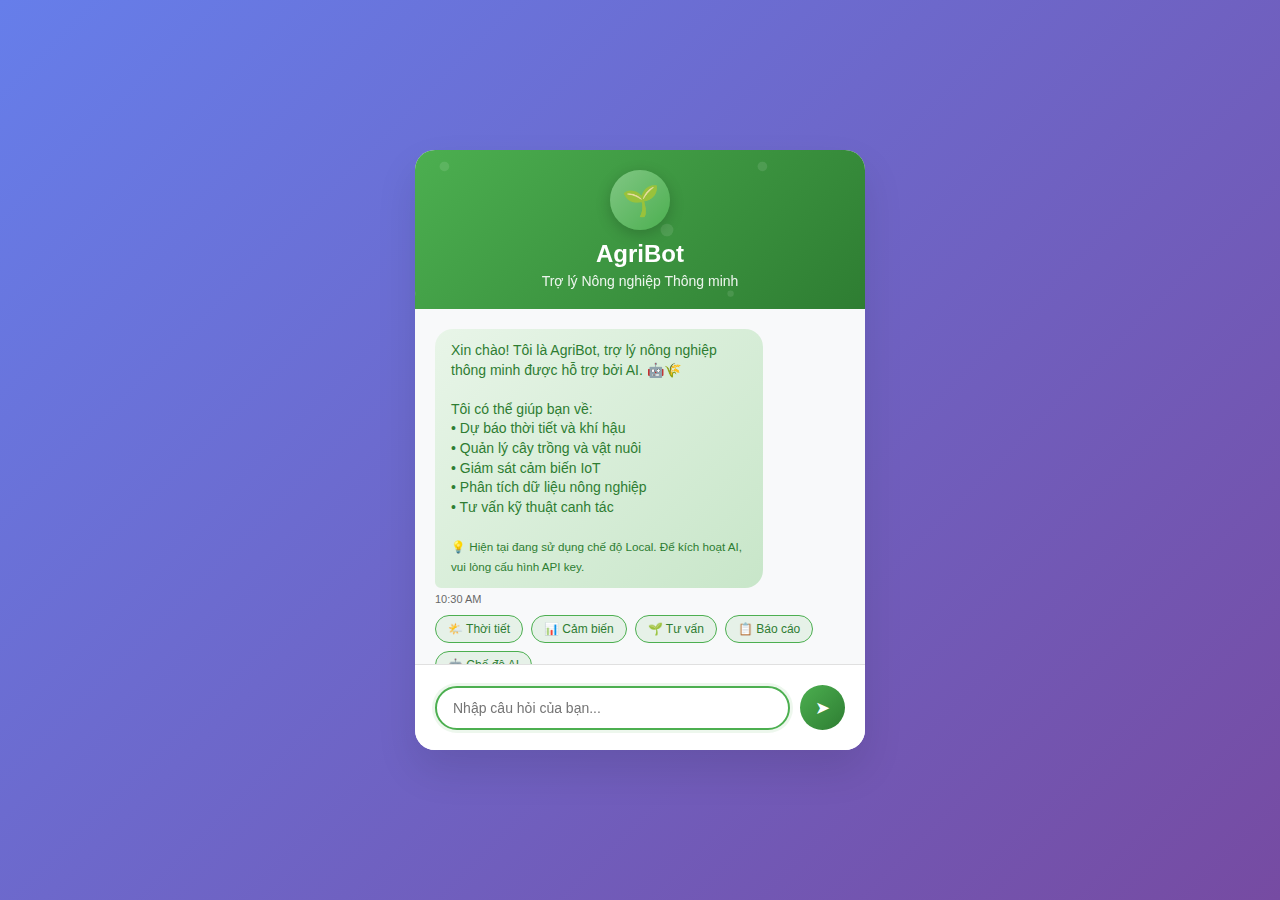
<file: ai.html>
<!DOCTYPE html>
<html lang="vi">
<head>
    <meta charset="UTF-8">
    <meta name="viewport" content="width=device-width, initial-scale=1.0">
    <title>AgriBot - Trợ lý Nông nghiệp Thông minh</title>
    <style>
        * {
            margin: 0;
            padding: 0;
            box-sizing: border-box;
        }

        body {
            font-family: 'Segoe UI', Tahoma, Geneva, Verdana, sans-serif;
            background: linear-gradient(135deg, #667eea 0%, #764ba2 100%);
            min-height: 100vh;
            display: flex;
            justify-content: center;
            align-items: center;
            padding: 20px;
        }

        .chatbot-container {
            width: 100%;
            max-width: 450px;
            height: 600px;
            background: rgba(255, 255, 255, 0.95);
            border-radius: 20px;
            box-shadow: 0 20px 40px rgba(0, 0, 0, 0.1);
            backdrop-filter: blur(10px);
            overflow: hidden;
            display: flex;
            flex-direction: column;
            animation: slideUp 0.5s ease-out;
        }

        @keyframes slideUp {
            from {
                transform: translateY(30px);
                opacity: 0;
            }
            to {
                transform: translateY(0);
                opacity: 1;
            }
        }

        .header {
            background: linear-gradient(135deg, #4CAF50 0%, #2E7D32 100%);
            color: white;
            padding: 20px;
            text-align: center;
            position: relative;
            overflow: hidden;
        }

        .header::before {
            content: '';
            position: absolute;
            top: -50%;
            left: -50%;
            width: 200%;
            height: 200%;
            background: url('data:image/svg+xml,<svg xmlns="http://www.w3.org/2000/svg" viewBox="0 0 100 100"><circle cx="50" cy="50" r="2" fill="white" opacity="0.1"/><circle cx="20" cy="20" r="1" fill="white" opacity="0.1"/><circle cx="80" cy="30" r="1.5" fill="white" opacity="0.1"/><circle cx="30" cy="80" r="1" fill="white" opacity="0.1"/><circle cx="70" cy="70" r="1" fill="white" opacity="0.1"/></svg>');
            animation: float 20s infinite linear;
        }

        @keyframes float {
            0% { transform: translate(-50%, -50%) rotate(0deg); }
            100% { transform: translate(-50%, -50%) rotate(360deg); }
        }

        .bot-avatar {
            width: 60px;
            height: 60px;
            background: linear-gradient(135deg, #81C784 0%, #4CAF50 100%);
            border-radius: 50%;
            margin: 0 auto 10px;
            display: flex;
            align-items: center;
            justify-content: center;
            font-size: 30px;
            position: relative;
            z-index: 1;
            box-shadow: 0 4px 15px rgba(0, 0, 0, 0.2);
        }

        .bot-name {
            font-size: 24px;
            font-weight: bold;
            margin-bottom: 5px;
            position: relative;
            z-index: 1;
        }

        .bot-status {
            font-size: 14px;
            opacity: 0.9;
            position: relative;
            z-index: 1;
        }

        .chat-messages {
            flex: 1;
            padding: 20px;
            overflow-y: auto;
            background: #f8f9fa;
            scroll-behavior: smooth;
        }

        .message {
            margin-bottom: 15px;
            animation: fadeIn 0.3s ease-out;
        }

        @keyframes fadeIn {
            from { opacity: 0; transform: translateY(10px); }
            to { opacity: 1; transform: translateY(0); }
        }

        .message.bot {
            text-align: left;
        }

        .message.user {
            text-align: right;
        }

        .message-content {
            display: inline-block;
            max-width: 80%;
            padding: 12px 16px;
            border-radius: 18px;
            font-size: 14px;
            line-height: 1.4;
            position: relative;
        }

        .message.bot .message-content {
            background: linear-gradient(135deg, #E8F5E8 0%, #C8E6C9 100%);
            color: #2E7D32;
            border-bottom-left-radius: 6px;
            margin-left: 0;
        }

        .message.user .message-content {
            background: linear-gradient(135deg, #4CAF50 0%, #2E7D32 100%);
            color: white;
            border-bottom-right-radius: 6px;
            margin-right: 0;
        }

        .timestamp {
            font-size: 11px;
            opacity: 0.6;
            margin-top: 5px;
        }

        .input-container {
            padding: 20px;
            background: white;
            border-top: 1px solid #e0e0e0;
            display: flex;
            align-items: center;
            gap: 10px;
        }

        .message-input {
            flex: 1;
            padding: 12px 16px;
            border: 2px solid #e0e0e0;
            border-radius: 25px;
            font-size: 14px;
            outline: none;
            transition: all 0.3s ease;
        }

        .message-input:focus {
            border-color: #4CAF50;
            box-shadow: 0 0 0 3px rgba(76, 175, 80, 0.1);
        }

        .send-button {
            width: 45px;
            height: 45px;
            background: linear-gradient(135deg, #4CAF50 0%, #2E7D32 100%);
            border: none;
            border-radius: 50%;
            color: white;
            font-size: 18px;
            cursor: pointer;
            transition: all 0.3s ease;
            display: flex;
            align-items: center;
            justify-content: center;
        }

        .send-button:hover {
            transform: scale(1.1);
            box-shadow: 0 5px 15px rgba(76, 175, 80, 0.3);
        }

        .send-button:active {
            transform: scale(0.95);
        }

        .typing-indicator {
            display: none;
            padding: 10px 16px;
            background: linear-gradient(135deg, #E8F5E8 0%, #C8E6C9 100%);
            border-radius: 18px;
            border-bottom-left-radius: 6px;
            max-width: 80%;
            margin-bottom: 15px;
        }

        .typing-dots {
            display: flex;
            gap: 4px;
            align-items: center;
        }

        .dot {
            width: 8px;
            height: 8px;
            background: #4CAF50;
            border-radius: 50%;
            animation: typing 1.4s infinite;
        }

        .dot:nth-child(2) { animation-delay: 0.2s; }
        .dot:nth-child(3) { animation-delay: 0.4s; }

        @keyframes typing {
            0%, 60%, 100% { opacity: 0.3; transform: scale(0.8); }
            30% { opacity: 1; transform: scale(1); }
        }

        .quick-actions {
            display: flex;
            gap: 8px;
            margin-top: 10px;
            flex-wrap: wrap;
        }

        .quick-action {
            background: rgba(76, 175, 80, 0.1);
            border: 1px solid #4CAF50;
            color: #2E7D32;
            padding: 6px 12px;
            border-radius: 15px;
            font-size: 12px;
            cursor: pointer;
            transition: all 0.3s ease;
        }

        .quick-action:hover {
            background: #4CAF50;
            color: white;
            transform: translateY(-2px);
        }

        .scrollbar-thin {
            scrollbar-width: thin;
            scrollbar-color: #4CAF50 #f0f0f0;
        }

        .scrollbar-thin::-webkit-scrollbar {
            width: 6px;
        }

        .scrollbar-thin::-webkit-scrollbar-track {
            background: #f0f0f0;
        }

        .scrollbar-thin::-webkit-scrollbar-thumb {
            background: #4CAF50;
            border-radius: 3px;
        }

        .scrollbar-thin::-webkit-scrollbar-thumb:hover {
            background: #2E7D32;
        }

        @media (max-width: 480px) {
            .chatbot-container {
                max-width: 100%;
                height: 100vh;
                border-radius: 0;
            }
            
            .message-content {
                max-width: 90%;
            }
        }
    </style>
</head>
<body>
    <div class="chatbot-container">
        <div class="header">
            <div class="bot-avatar">🌱</div>
            <div class="bot-name">AgriBot</div>
            <div class="bot-status">Trợ lý Nông nghiệp Thông minh</div>
        </div>

        <div class="chat-messages scrollbar-thin" id="chatMessages">
            <div class="message bot">
                <div class="message-content">
                    Xin chào! Tôi là AgriBot, trợ lý nông nghiệp thông minh được hỗ trợ bởi AI. 🤖🌾
                    <br><br>
                    Tôi có thể giúp bạn về:
                    <br>• Dự báo thời tiết và khí hậu
                    <br>• Quản lý cây trồng và vật nuôi
                    <br>• Giám sát cảm biến IoT
                    <br>• Phân tích dữ liệu nông nghiệp
                    <br>• Tư vấn kỹ thuật canh tác
                    <br><br>
                    <small>💡 Hiện tại đang sử dụng chế độ Local. Để kích hoạt AI, vui lòng cấu hình API key.</small>
                </div>
                <div class="timestamp">10:30 AM</div>
                <div class="quick-actions">
                    <div class="quick-action" onclick="sendQuickMessage('Dự báo thời tiết hôm nay')">🌤️ Thời tiết</div>
                    <div class="quick-action" onclick="sendQuickMessage('Kiểm tra cảm biến')">📊 Cảm biến</div>
                    <div class="quick-action" onclick="sendQuickMessage('Tư vấn cây trồng')">🌱 Tư vấn</div>
                    <div class="quick-action" onclick="sendQuickMessage('Báo cáo sản xuất')">📋 Báo cáo</div>
                    <div class="quick-action" onclick="toggleAIMode()">🤖 Chế độ AI</div>
                </div>
            </div>
        </div>

        <div class="typing-indicator" id="typingIndicator">
            <div class="typing-dots">
                <div class="dot"></div>
                <div class="dot"></div>
                <div class="dot"></div>
                <span style="margin-left: 10px; font-size: 12px; color: #4CAF50;">AgriBot đang soạn tin...</span>
            </div>
        </div>

        <div class="input-container">
            <input type="text" class="message-input" id="messageInput" placeholder="Nhập câu hỏi của bạn..." onkeypress="handleKeyPress(event)">
            <button class="send-button" onclick="sendMessage()">
                <span>➤</span>
            </button>
        </div>
    </div>

    <script>
        const chatMessages = document.getElementById('chatMessages');
        const messageInput = document.getElementById('messageInput');
        const typingIndicator = document.getElementById('typingIndicator');

        // Cấu hình AI Model
        const AI_CONFIG = {
            // Hoặc sử dụng local model với Ollama
            ollamaApiUrl: 'http://localhost:11500/api/chat',
            // Chế độ hiện tại: 'huggingface', 'ollama', 'openai', 'local'
            mode: 'ollama', // Bắt đầu với local responses, có thể chuyển sang AI
            // System prompt cho nông nghiệp thông minh
            systemPrompt: `Bạn là AgriBot, một trợ lý AI chuyên về nông nghiệp thông minh. 
            Bạn có kiến thức sâu về:
            - Canh tác thông minh và IoT nông nghiệp
            - Dự báo thời tiết và khí hậu
            - Quản lý cây trồng, vật nuôi
            - Phân tích dữ liệu nông nghiệp
            - Tư vấn kỹ thuật canh tác
            - Hệ thống tưới tiêu tự động
            - Giám sát cảm biến (độ ẩm, nhiệt độ, pH, ánh sáng)
            
            Hãy trả lời một cách thân thiện, chuyên nghiệp và hữu ích bằng tiếng Việt.
            Sử dụng emoji phù hợp để làm cho câu trả lời sinh động hơn.`
        };

        // Fallback responses khi không thể kết nối AI
        const fallbackResponses = {
            'thời tiết': [
                'Hôm nay trời nắng nhẹ, nhiệt độ 25-30°C, độ ẩm 70%. Thích hợp cho việc tưới nước vào sáng sớm. 🌤️',
                'Dự báo có mưa nhẹ chiều nay, bạn nên che chắn cho cây non. Nhiệt độ giảm xuống 22-26°C. 🌧️'
            ],
            'cảm biến': [
                '📊 Trạng thái cảm biến hiện tại:\n• Độ ẩm đất: 65% - Tốt\n• Nhiệt độ: 28°C - Bình thường\n• pH đất: 6.5 - Lý tưởng\n• Ánh sáng: 85% - Đủ sáng',
                '⚠️ Cảnh báo: Độ ẩm đất khu vực A giảm xuống 30%. Khuyến nghị tưới nước ngay. Cảm biến nhiệt độ hoạt động bình thường.'
            ],
            'tư vấn': [
                '🌱 Dựa vào dữ liệu hiện tại, tôi khuyên bạn:\n• Tưới nước vào 6h sáng và 5h chiều\n• Bón phân hữu cơ tuần tới\n• Kiểm tra sâu bệnh định kỳ',
                '🌾 Thời điểm này thích hợp trồng rau màu. Nên chọn giống chịu nhiệt và chuẩn bị hệ thống tưới nhỏ giọt.'
            ],
            'báo cáo': [
                '📋 Báo cáo tuần này:\n• Sản lượng dự kiến: 1.2 tấn\n• Tăng trưởng: +15% so với tuần trước\n• Chi phí: 2.5 triệu VND\n• Lợi nhuận ước tính: 8.5 triệu VND',
                '📈 Hiệu suất canh tác tháng này tăng 20% nhờ hệ thống tưới tự động. Khuyến nghị mở rộng quy mô sản xuất.'
            ],
            'default': [
                'Xin lỗi, tôi chưa hiểu rõ câu hỏi của bạn. Bạn có thể hỏi về thời tiết, cảm biến, tư vấn kỹ thuật hay báo cáo sản xuất không? 🤔',
                'Tôi có thể giúp bạn về các vấn đề nông nghiệp thông minh. Hãy thử hỏi về dự báo thời tiết, trạng thái cảm biến, hoặc tư vấn canh tác nhé! 🌱'
            ]
        };

        function getCurrentTime() {
            const now = new Date();
            return now.toLocaleTimeString('vi-VN', { hour: '2-digit', minute: '2-digit' });
        }

        function addMessage(content, isUser = false) {
            const messageDiv = document.createElement('div');
            messageDiv.className = `message ${isUser ? 'user' : 'bot'}`;
            
            messageDiv.innerHTML = `
                <div class="message-content">${content}</div>
                <div class="timestamp">${getCurrentTime()}</div>
            `;
            
            chatMessages.appendChild(messageDiv);
            chatMessages.scrollTop = chatMessages.scrollHeight;
        }

        function showTypingIndicator() {
            typingIndicator.style.display = 'block';
            chatMessages.scrollTop = chatMessages.scrollHeight;
        }

        function hideTypingIndicator() {
            typingIndicator.style.display = 'none';
        }

        // Hàm gọi AI API
        async function callAIAPI(message) {
            try {
                let response;
                
                switch (AI_CONFIG.mode) {
                    case 'huggingface':
                        response = await callHuggingFaceAPI(message);
                        break;
                    case 'ollama':
                        response = await callOllamaAPI(message);
                        break;
                    case 'openai':
                        response = await callOpenAIAPI(message);
                        break;
                    case 'local':
                    default:
                        response = getFallbackResponse(message);
                        break;
                }
                
                return response;
            } catch (error) {
                console.error('AI API Error:', error);
                return getFallbackResponse(message);
            }
        }

        // Hugging Face API (Miễn phí)
        async function callHuggingFaceAPI(message) {
            const response = await fetch(AI_CONFIG.huggingFaceApiUrl, {
                method: 'POST',
                headers: {
                    'Content-Type': 'application/json',
                    // Thêm API key nếu có: 'Authorization': 'Bearer YOUR_HF_TOKEN'
                },
                body: JSON.stringify({
                    inputs: `${AI_CONFIG.systemPrompt}\n\nNgười dùng: ${message}\nAgriBot:`,
                    parameters: {
                        max_new_tokens: 200,
                        temperature: 0.7,
                        return_full_text: false
                    }
                })
            });
            
            const data = await response.json();
            return data[0]?.generated_text || getFallbackResponse(message);
        }

        // Ollama API (Local, miễn phí)
        async function callOllamaAPI(message) {
          const response = await fetch(AI_CONFIG.ollamaApiUrl, {
            method: "POST",
            headers: {
              "Content-Type": "application/json",
            },
            body: JSON.stringify({
              model: "mistral", // hoặc llama3, phi3... tuỳ model bạn chạy
              messages: [
                  {
                      role: "system",
                      content: AI_CONFIG.systemPrompt,
                  },
                  {
                      role: "user",
                      content: message,
                  }
              ],
              stream: false
            }),
          });

          const data = await response.json();

          // Trích nội dung trả lời
          return data.message?.content || getFallbackResponse(message);
        }


        // OpenAI API (hoặc API tương thích)
        async function callOpenAIAPI(message) {
            const response = await fetch(AI_CONFIG.openAIApiUrl, {
                method: 'POST',
                headers: {
                    'Content-Type': 'application/json',
                    'Authorization': 'Bearer YOUR_API_KEY' // Thay bằng API key thực
                },
                body: JSON.stringify({
                    model: 'gpt-3.5-turbo',
                    messages: [
                        { role: 'system', content: AI_CONFIG.systemPrompt },
                        { role: 'user', content: message }
                    ],
                    max_tokens: 200,
                    temperature: 0.7
                })
            });
            
            const data = await response.json();
            return data.choices[0]?.message?.content || getFallbackResponse(message);
        }

        // Fallback responses khi AI không khả dụng
        function getFallbackResponse(message) {
            const lowerMessage = message.toLowerCase();
            
            if (lowerMessage.includes('thời tiết') || lowerMessage.includes('thoi tiet')) {
                return fallbackResponses['thời tiết'][Math.floor(Math.random() * fallbackResponses['thời tiết'].length)];
            } else if (lowerMessage.includes('cảm biến') || lowerMessage.includes('cam bien') || lowerMessage.includes('sensor')) {
                return fallbackResponses['cảm biến'][Math.floor(Math.random() * fallbackResponses['cảm biến'].length)];
            } else if (lowerMessage.includes('tư vấn') || lowerMessage.includes('tu van') || lowerMessage.includes('cây trồng')) {
                return fallbackResponses['tư vấn'][Math.floor(Math.random() * fallbackResponses['tư vấn'].length)];
            } else if (lowerMessage.includes('báo cáo') || lowerMessage.includes('bao cao') || lowerMessage.includes('sản xuất')) {
                return fallbackResponses['báo cáo'][Math.floor(Math.random() * fallbackResponses['báo cáo'].length)];
            } else {
                return fallbackResponses['default'][Math.floor(Math.random() * fallbackResponses['default'].length)];
            }
        }

        function sendMessage() {
            const message = messageInput.value.trim();
            if (!message) return;

            addMessage(message, true);
            messageInput.value = '';

            showTypingIndicator();
            
            // Gọi AI API
            callAIAPI(message).then(response => {
                hideTypingIndicator();
                addMessage(response);
            }).catch(error => {
                console.error('Error:', error);
                hideTypingIndicator();
                addMessage('Xin lỗi, tôi đang gặp sự cố kỹ thuật. Vui lòng thử lại sau. 🔧');
            });
        }

        function sendQuickMessage(message) {
            messageInput.value = message;
            sendMessage();
        }

        function handleKeyPress(event) {
            if (event.key === 'Enter') {
                sendMessage();
            }
        }

        // Auto-focus input
        messageInput.focus();
    </script>
</body>
</html>
</file>
